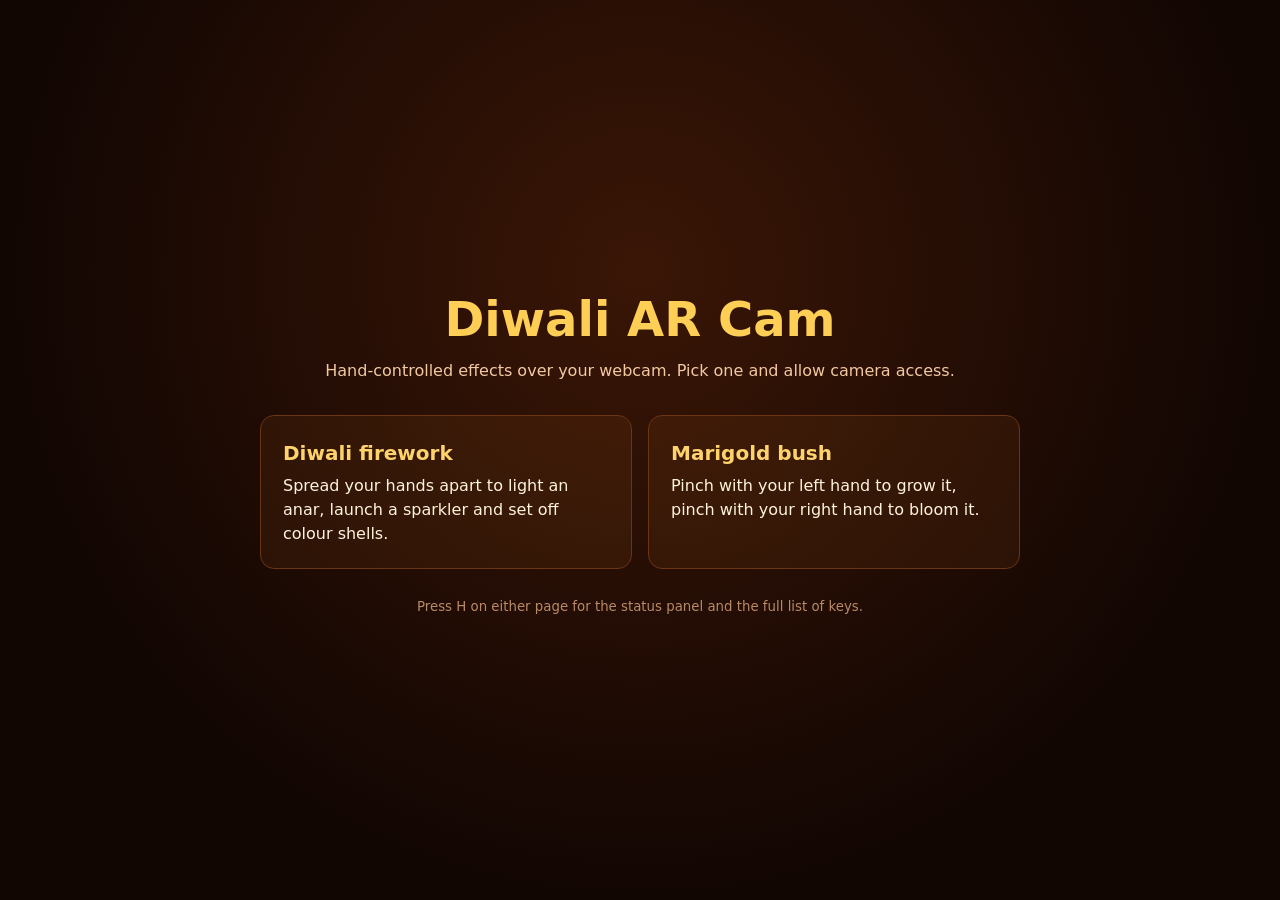
<file: index.html>
<!doctype html>
<html lang="en">
<head>
<meta charset="utf-8">
<meta name="viewport" content="width=device-width, initial-scale=1">
<title>Diwali AR Cam</title>
<style>
  :root { color-scheme: dark; }
  body {
    margin: 0;
    min-height: 100vh;
    display: grid;
    place-items: center;
    background: radial-gradient(circle at 50% 30%, #3a1606, #120603 70%);
    color: #fff3dc;
    font: 16px/1.5 system-ui, -apple-system, "Segoe UI", sans-serif;
  }
  main { width: min(760px, calc(100% - 32px)); text-align: center; }
  h1 { font-size: clamp(30px, 6vw, 48px); margin: 0 0 4px; color: #ffcf55; }
  p.lede { margin: 0 0 32px; color: #f2c9a0; }
  .cams { display: grid; grid-template-columns: repeat(auto-fit, minmax(240px, 1fr)); gap: 16px; }
  a.cam {
    display: block;
    padding: 22px;
    border-radius: 14px;
    border: 1px solid #6b3412;
    background: rgba(255, 140, 30, 0.07);
    color: inherit;
    text-decoration: none;
    text-align: left;
    transition: border-color .2s, background .2s;
  }
  a.cam:hover { border-color: #ffb03a; background: rgba(255, 140, 30, 0.14); }
  a.cam strong { display: block; font-size: 20px; color: #ffd36b; margin-bottom: 6px; }
  small { display: block; margin-top: 28px; color: #b98a66; }
</style>
</head>
<body>
<main>
  <h1>Diwali AR Cam</h1>
  <p class="lede">Hand-controlled effects over your webcam. Pick one and allow camera access.</p>
  <div class="cams">
    <a class="cam" href="diwali/">
      <strong>Diwali firework</strong>
      Spread your hands apart to light an anar, launch a sparkler and set off colour shells.
    </a>
    <a class="cam" href="marigold/">
      <strong>Marigold bush</strong>
      Pinch with your left hand to grow it, pinch with your right hand to bloom it.
    </a>
  </div>
  <small>Press H on either page for the status panel and the full list of keys.</small>
</main>
</body>
</html>
</file>
